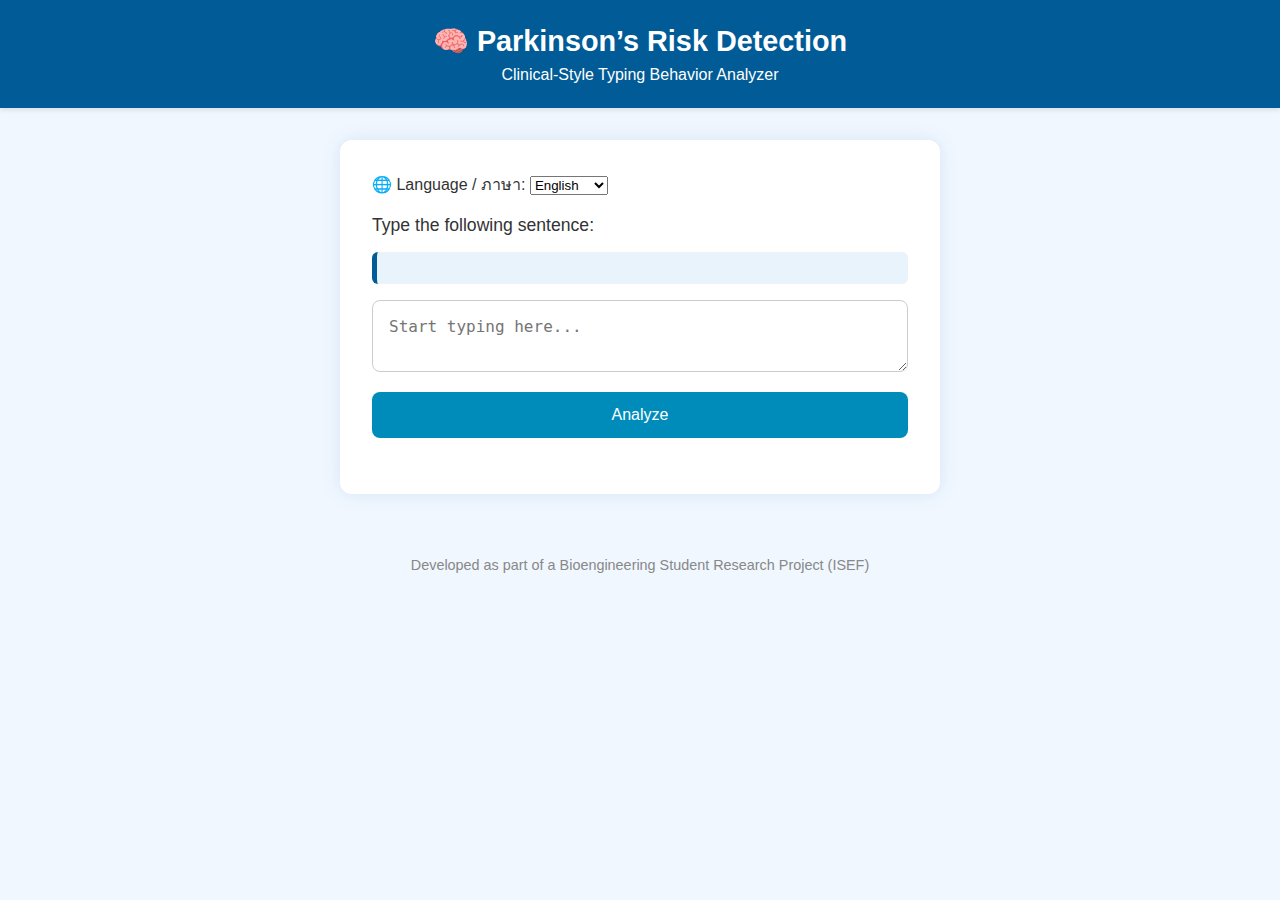
<file: static/index.html>
<!DOCTYPE html>
<html lang="en">
<head>
  <meta charset="UTF-8" />
  <meta name="viewport" content="width=device-width, initial-scale=1" />
  <title>Parkinson’s Typing Test</title>
  <link rel="stylesheet" href="style.css" />
</head>
<body>
  <header>
    <h1>🧠 Parkinson’s Risk Detection</h1>
    <p>Clinical-Style Typing Behavior Analyzer</p>
  </header>

  <main class="card">
  <div class="lang-select">
    <label for="language">🌐 Language / ภาษา:</label>
    <select id="language" onchange="changeLanguage()">
      <option value="en">English</option>
      <option value="th">ภาษาไทย</option>
    </select>
  </div>

  <p id="instruction" class="instruction">Type the following sentence:</p>
  <p id="targetSentence" class="prompt-box"></p>

  <textarea id="typingArea" placeholder="Start typing here..."></textarea>

  <button id="analyzeBtn" onclick="submitData()">Analyze</button>

  <div id="output" class="result-box"></div>
</main>


  <footer>
    <p>Developed as part of a Bioengineering Student Research Project (ISEF)</p>
  </footer>

  <script src="script.js"></script>
</body>
</html>
</file>
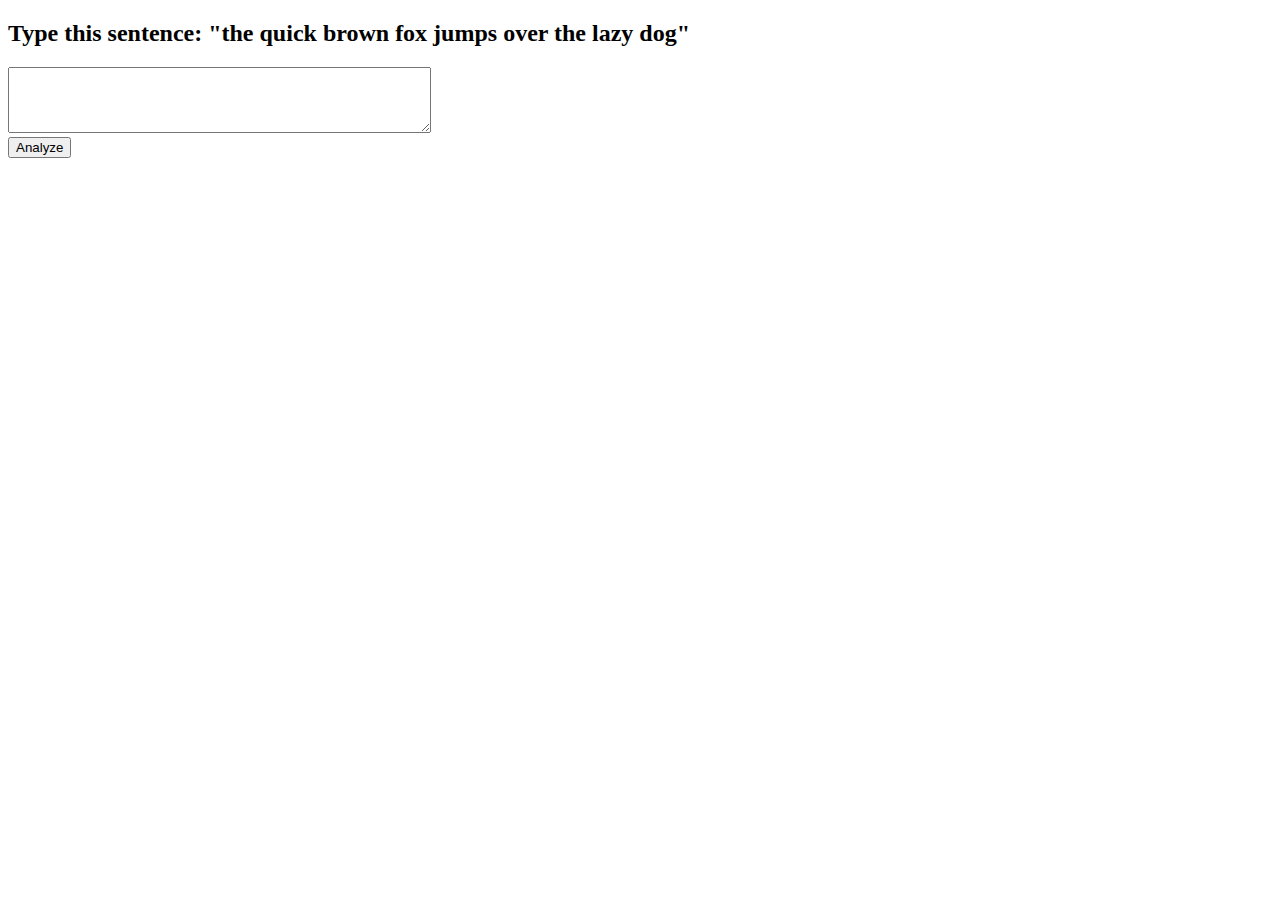
<file: parkinsons_typing_ai/static/index.html>
<!DOCTYPE html>
<html>
<head>
  <title>Parkinson's Detection</title>
</head>
<body>
  <h2>Type this sentence: "the quick brown fox jumps over the lazy dog"</h2>
  <textarea id="typingArea" rows="4" cols="50"></textarea><br>
  <button onclick="submitData()">Analyze</button>
  <p id="output"></p>
  <script src="script.js"></script>
</body>
</html>
</file>
<file: static/style.css>
:root {
  --primary: #005b96;
  --secondary: #f0f7ff;
  --accent: #008cba;
  --text: #333;
}

* {
  box-sizing: border-box;
}

body {
  font-family: "Segoe UI", "Helvetica Neue", sans-serif;
  background: var(--secondary);
  margin: 0;
  padding: 0;
  color: var(--text);
}

header {
  background-color: var(--primary);
  color: white;
  text-align: center;
  padding: 1.5rem 1rem;
  box-shadow: 0 2px 5px rgba(0, 0, 0, 0.1);
}

header h1 {
  margin: 0;
  font-size: 1.8rem;
}

header p {
  margin: 0.5rem 0 0;
  font-size: 1rem;
  font-weight: 300;
}

main.card {
  background: white;
  max-width: 600px;
  margin: 2rem auto;
  padding: 2rem;
  border-radius: 12px;
  box-shadow: 0 0 20px rgba(0, 91, 150, 0.1);
}

.instruction {
  font-size: 1.1rem;
  margin-bottom: 1rem;
}

.prompt-box {
  background: #e9f3fc;
  padding: 1rem;
  border-left: 5px solid var(--primary);
  font-weight: bold;
  border-radius: 6px;
  margin-bottom: 1rem;
}

textarea {
  width: 100%;
  padding: 1rem;
  font-size: 1rem;
  border: 1px solid #ccc;
  border-radius: 8px;
  resize: vertical;
  margin-bottom: 1rem;
}

button {
  width: 100%;
  background-color: var(--accent);
  color: white;
  padding: 0.9rem;
  font-size: 1rem;
  border: none;
  border-radius: 8px;
  cursor: pointer;
  transition: 0.2s ease;
}

button:hover {
  background-color: #0071a8;
}

.result-box {
  margin-top: 1.5rem;
  font-size: 1.2rem;
  text-align: center;
  font-weight: bold;
  color: var(--primary);
}

footer {
  text-align: center;
  font-size: 0.9rem;
  color: #888;
  padding: 1rem;
}
</file>
